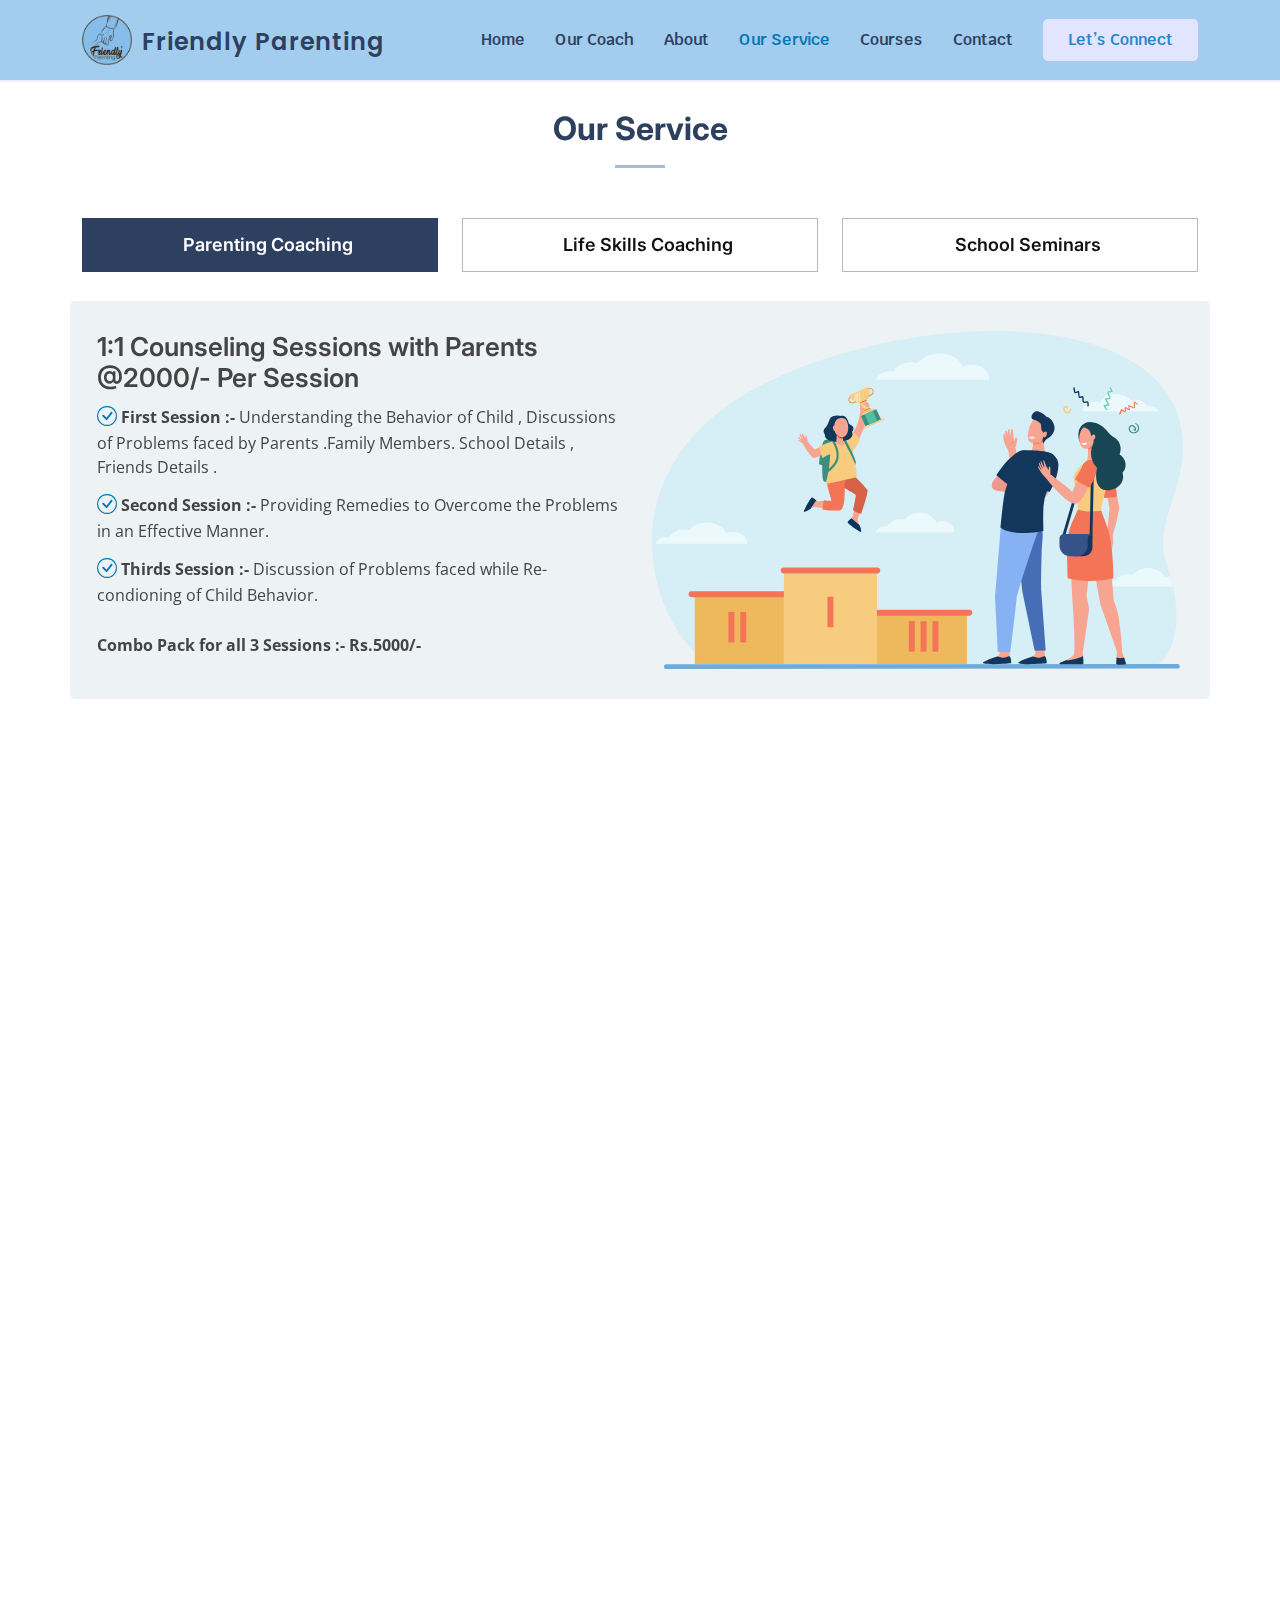
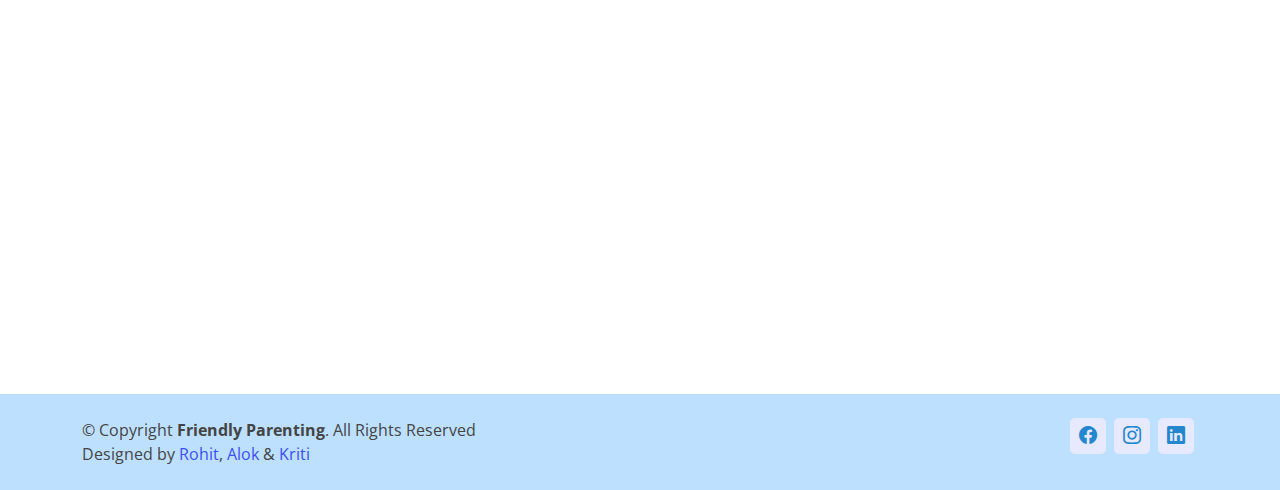
<file: service.html>
<!DOCTYPE html>
<html lang="en">
  <head>
    
    <meta charset="UTF-8" />
    <meta http-equiv="X-UA-Compatible" content="IE=edge" />
    <meta name="viewport" content="width=device-width, initial-scale=1.0" />
    <meta name="title" content=" FRIENDLY PARENTING">
    <meta name="description" content="FRIENDLY PARENTING is a team of professionals which serves humanity in the field of Parental Coaching, Also improving parenting skills">
    <meta name="keywords" content="Friendly Parenting, Friendly Parenting By Ginni Vohra, Parenting Coaching, Life Skills Coaching, WCSC">
    <meta name="robots" content="index, follow">
    <meta http-equiv="Content-Type" content="text/html; charset=utf-8">
    <meta name="language" content="English">
    <meta name="revisit-after" content="3 days">
    <meta name="author" content="Ginni Vohra">
    <title>Friendly Parenting</title>
    <!------Favicon------>
    <link href="/Images/logo/favicon.ico" rel="icon" />

    <!-- Google Fonts -->
    <link
      href="https://fonts.googleapis.com/css?family=Open+Sans:300,300i,400,400i,600,600i,700,700i|Krub:300,300i,400,400i,500,500i,600,600i,700,700i|Poppins:300,300i,400,400i,500,500i,600,600i,700,700i"
      rel="stylesheet"
    />
    <link rel="stylesheet" href="https://cdnjs.cloudflare.com/ajax/libs/font-awesome/6.5.1/css/all.min.css" integrity="sha512-DTOQO9RWCH3ppGqcWaEA1BIZOC6xxalwEsw9c2QQeAIftl+Vegovlnee1c9QX4TctnWMn13TZye+giMm8e2LwA==" crossorigin="anonymous" referrerpolicy="no-referrer" />
    <!-- Vendor CSS Files -->
    <link href="assets/vendor/aos/aos.css" rel="stylesheet" />
    <link
      href="assets/vendor/bootstrap/css/bootstrap.min.css"
      rel="stylesheet"
    />
    <link
      href="assets/vendor/bootstrap-icons/bootstrap-icons.css"
      rel="stylesheet"
    />
    <link href="assets/vendor/boxicons/css/boxicons.min.css" rel="stylesheet" />
    <link
      href="assets/vendor/glightbox/css/glightbox.min.css"
      rel="stylesheet"
    />
    <link href="assets/vendor/swiper/swiper-bundle.min.css" rel="stylesheet" />

    <!-- Template Main CSS File -->
    <link href="assets/css/style.css" rel="stylesheet" />
  </head>
  <body>
    <!-- ======= Header ======= -->
    <header id="header" class="fixed-top">
      <div class="container d-flex align-items-center justify-content-between">
        <div class="logo-container">
          <!-- image logo -->
          <a href="index.html" class="logo"
            ><img
              src="assets/img/logo/android-chrome-512x512.png"
              alt="Friendly-Parenting logo"
              class="img-fluid"
          /></a>
          <h1 class="logo logo-name">
            <a>Friendly Parenting</a>
          </h1>
        </div>

        <nav id="navbar" class="navbar">
          <ul>
            <li>
              <a class="nav-link scrollto" href="index.html#hero">Home</a>
            </li>
            <li>
              <a class="nav-link scrollto" href="index.html#our-coach"
                >Our Coach</a
              >
            </li>
            <li>
              <a class="nav-link scrollto" href="index.html#about">About</a>
            </li>
            <li>
              <a class="nav-link scrollto active" href="#our-service"
                >Our Service</a
              >
            </li>
            <li><a class="nav-link scrollto" href="#courses">Courses</a></li>

            <li>
              <a class="nav-link scrollto" href="index.html#contact">Contact</a>
            </li>
                      <li>
            <a class="getstarted scrollto" href="index.html#contact">Let’s Connect</a>
          </li>
          </ul>
          <i class="bi bi-list mobile-nav-toggle"></i>
        </nav>
      </div>
    </header>
    <!-- End Header -->

    <!--   Our service section -->
    <!-- ======= Tabs Section ======= -->
    <section id="our-service" class="our-service">
      <div class="container" data-aos="fade-up">
        <div class="section-title">
          <h2>Our Service</h2>
        </div>
        <ul class="nav nav-tabs row d-flex">
          <li class="nav-item col-4">
            <a
              class="nav-link active show"
              data-bs-toggle="tab"
              data-bs-target="#tab-1"
            >
              <i class="fa-solid fa-children"></i>
              <h4 class="d-none d-lg-block">Parenting Coaching</h4>
            </a>
          </li>
          <li class="nav-item col-4">
            <a class="nav-link" data-bs-toggle="tab" data-bs-target="#tab-2">
              <i class="fa-solid fa-book-open-reader"></i>
              <h4 class="d-none d-lg-block">Life Skills Coaching</h4>
            </a>
          </li>
          <li class="nav-item col-4">
            <a class="nav-link" data-bs-toggle="tab" data-bs-target="#tab-3">
              <i class="fa-solid fa-school"></i>
              <h4 class="d-none d-lg-block">School Seminars</h4>
            </a>
          </li>
        </ul>

        <div class="tab-content">
          <div class="tab-pane active show" id="tab-1">
            <div class="row section-bg">
              <div
                class="col-lg-6 order-2 order-lg-1 mt-3 mt-lg-0"
                data-aos="fade-up"
                data-aos-delay="100"
              >
                <h3>
                  1:1 Counseling Sessions with Parents @2000/- Per Session
                </h3>

                <ul>
                  <li>
                    <i class="bi bi-check-circle"></i
                    ><strong>First Session :- </strong>Understanding the
                    Behavior of Child , Discussions of Problems faced by Parents
                    .Family Members. School Details , Friends Details .
                  </li>
                  <li>
                    <i class="bi bi-check-circle"></i
                    ><strong>Second Session :- </strong>Providing Remedies to
                    Overcome the Problems in an Effective Manner.
                  </li>
                  <li>
                    <i class="bi bi-check-circle"></i
                    ><strong>Thirds Session :- </strong>Discussion of Problems
                    faced while Re-condioning of Child Behavior.
                  </li>
                </ul>
                <p>
                  <strong> Combo Pack for all 3 Sessions :- Rs.5000/- </strong>
                </p>
              </div>
              <div
                class="col-lg-6 order-1 order-lg-2 text-center"
                data-aos="fade-up"
                data-aos-delay="200"
              >
                <img
                  src="assets/img/Vector-img/slider-img2.svg"
                  alt="friendlyparenting"
                  class="img-fluid"
                  loading="lazy"
                />
              </div>
            </div>
          </div>

          <div class="tab-pane" id="tab-2">
            <div class="row section-bg">
              <div class="row section-bg">
                <div
                  class="col-lg-6 order-2 order-lg-1 mt-3 mt-lg-0"
                  data-aos="fade-up"
                >
                <h3>INTRODUCTION TO LIFE SKILLS
                </h3>
                <p>
                  According to the UNICEF (United Nations International Children’s Fund) & WHO (World Health Organization) life skills are defined as "abilities for adaptive and positive behavior that enable individuals to effectively navigate & deal with the demands and challenges of everyday life."
                </p>
                <p>They encompass various personal, social, and interpersonal skills that are essential for personal growth, well-being, and success in different areas of life.</p>
                <p>Life Skills are directed towards empowering you with Intellectual, Emotional & Social tools needed to achieve success in life on a </p>
                <ul>
                  <li>
                    <i class="bi bi-check"></i> Personal level
                  </li>
                  <li>
                    <i class="bi bi-check"></i> Interpersonal level

                  </li>
                  <li>
                    <i class="bi bi-check"></i> Within the society and work places
                  </li>
                </ul>
                <p>
                  The same way your academic & technical skills makes you job ready; life skills will make you life ready where you will learn how to lead a healthy, productive, and fulfilling life as well as get the best out of your life by using your True Potential 
                </p>
                </div>
                <div class="col-lg-6 order-1 order-lg-2 text-center">
                  <img
                    src="https://img.freepik.com/free-vector/time-management-concept-landing-page_52683-22151.jpg?w=1060&t=st=1704789753~exp=1704790353~hmac=e2ad8ac2ebf018a06553be7b0dc049fbd2eee97d8f1075f227d4ff714b3b5486"
                    alt="Friendly-Parenting"
                    class="img-fluid school-first-img"
                    data-aos="fade-left"
                    loading="lazy"
                  />
                </div>
                
              </div>
            </div>
             <div class="row section-bg">
              <div class="col-md-5" data-aos="fade-right" data-aos-delay="100">
                <img
                  src="https://img.freepik.com/free-vector/multitasking-concept-illustration-character_23-2148403717.jpg?t=st=1704793337~exp=1704793937~hmac=b2d0aa74fceed70b7efe7e375220ff9fe6302b21e558d7392e22948fb4547c41"
                  class="img-fluid margin-top"
                  alt="friendly parenting teacher"
                  data-aos="flip-left"
                  loading="lazy"
                 
                />
              </div>
              <div
                class="col-md-7 pt-4"
                data-aos="fade-left"
                data-aos-delay="100"
              >
              <h3>PROGRAM OVERVIEW</h3>
                <ul>
                  <li>
                    <details onclick="closeOtherDetails(this)">
                      <summary> Self-Management </summary>
                      <p>Life skills help individuals manage themselves effectively. They include skills such as goal setting, time management, organization, self-discipline, and stress & anger management. These skills enable individuals to prioritize tasks, make informed decisions, and handle challenges with resilience.</p>
                    </details>
                  
                  </li>
                  <li>
                    <details onclick="closeOtherDetails(this)">
                    <summary> Communication and Interpersonal Skills</summary>
                    <p>Life skills enhance communication abilities, both verbal and non-verbal. They involve active listening, effective speaking, empathy, assertiveness, conflict resolution, and teamwork. These skills are crucial for building and maintaining positive relationships, resolving conflicts, and collaborating with others.</p>
                  </details>
                     
                  </li>
                  <li>
                    <details onclick="closeOtherDetails(this)">
                      <summary>
                         Critical Thinking and Problem-Solving
                      </summary>
                      <p> Life skills foster critical thinking, creativity, and problem-solving abilities. They involve skills such as decision-making, analytical thinking, problem identification, and finding innovative solutions. These skills enable individuals to evaluate situations, think independently, make informed choices, and solve problems effectively</p>
                    </details>
                    
                  </li>

                  <li>
                    <details onclick="closeOtherDetails(this)">
                    <summary> Emotional Intelligence</summary>
                    <p> Life skills include emotional intelligence, which involves understanding and managing one's own emotions and the emotions of others. It encompasses self-awareness, self-regulation, empathy, and social skills. Emotional intelligence helps individuals handle stress, build resilience, develop empathy, and foster positive relationships.</p>
                  </details>
                    
                  </li>
                  <li>
                    <details onclick="closeOtherDetails(this)">
                      <summary> Adaptability and Resilience</summary>
                      <p>Life skills equip individuals with the ability to adapt to change, cope with challenges, and bounce back from setbacks. They involve skills like flexibility, adaptability, perseverance, and optimism. These skills enable individuals to navigate uncertain situations, embrace change, and maintain a positive outlook in the face of adversity.</p>
                    </details>
                     
                  </li>
                  <li>
                    <details onclick="closeOtherDetails(this)">
                      <summary> Personal Growth and Well-being</summary>
                      <p>Learning life skills promotes personal growth, self-confidence, and overall well-being. By developing these skills, individuals gain a sense of empowerment, self-efficacy, and a greater understanding of themselves and others. Life skills contribute to mental and emotional well-being, as well as overall success and fulfillment in life.</p>
                    </details>
                     
                  </li>
                  <li>
                    <p>
                      <i class="bi bi-check"></i>
                      In summary, learning life skills is crucial for personal development, effective communication, problem-solving, adaptability, and well-being.<br>
                      <i class="bi bi-check"></i>
                      These skills empower individuals to navigate life's challenges, build healthy relationships, make informed decisions, and lead fulfilling lives.</p>
                  </li>
                </ul>
              </div>

              <div class="col-md-5 order-1 order-md-2" data-aos="fade-left">
                <img
                  src="assets/img/Vector-img/Soft Skills Training.png"
                  alt="friendlyparenting soft skills"
                  data-aos="flip-right"
                  class="img-fluid margin-top"
                  loading="lazy"
                  width="350"
                />
              </div>
              <div
                class="col-md-7 pt-5 order-2 order-md-1"
                data-aos="fade-right"
              >
              <p style="font-weight: 600;">Why to choose this program?</p>
              <ul class="text-align">
                <h4 data-aos="fade-right">
                  Topics to be Covered in Our Sessions
                </h4>
                <li>
                  <i class="bi bi-check-circle"></i
                  ><b> Self-Awareness</b> (1hr)
                </li>
                <li>
                  <i class="bi bi-check-circle"></i>
                  <b>Setting Smart Goals</b> (2hr)
                </li>
                <li>
                  <i class="bi bi-check-circle"></i>
                  <b>Informed Decision Making & Problem Solving</b> (1Hr)
                </li>
                <li>
                  <i class="bi bi-check-circle"></i>
                  <b>The Art of Effective Communication</b> (2hr)
                </li>
                <li>
                  <i class="bi bi-check-circle"></i>
                  <b>Lifestyle & Stress Management</b> (2hr)
                </li>
                <li>
                  <i class="bi bi-check-circle"></i>
                  <b>Take Charge of your Time</b> (1hr)
                </li>
                <li>
                  <i class="bi bi-check-circle"></i>
                  <b>Effective Anger management </b> (1hr)
                </li>
                <li>
                  <i class="bi bi-check-circle"></i>
                  <b>Foundation of a Healthy Relationship </b> (1hr)
                </li>
                <li>
                  <i class="bi bi-check-circle"></i>
                  <b>Strong Work Ethics </b>(1hr)
                </li>
                <li>
                  <i class="bi bi-check-circle"></i
                  ><b>Successful Teamwork</b> (1hr)
                </li>
              </ul>
              </div>
            </div>
          </div>

          <div class="tab-pane" id="tab-3">
            <div class="row section-bg">
              <div
                class="col-lg-6 order-2 order-lg-1 mt-3 mt-lg-0"
                data-aos="fade-up"
              >
                <h3>
                  Proposal for conducting workshop/seminar on “Developmental
                  Parenting” in your School
                </h3>
                <br />
                <p>
                  <strong
                    >Respected Principal Sir/Madam, Greetings from FRIENDLY
                    PARENTING</strong
                  >
                </p>
                <br />
                <p>
                  We as an Institution would like to propose for a workshop
                  exclusively for the parents to help them become responsible
                  parents, which we feel is greatly required to make our society
                  capable for a better living. Nowadays, it is observed and felt
                  by every parent and teacher that the communication gap between
                  them and their ward/student is widening day by day and the day
                  is not far when this gap could not be bridged if we continue
                  living according to the present scenario.
                </p>
              </div>
              <div class="col-lg-6 order-1 order-lg-2 text-center">
                <img
                  src="assets/img/Vector-img/teaching.png"
                  alt="Friendly-Parenting"
                  class="img-fluid school-first-img"
                  data-aos="fade-left"
                  loading="lazy"
                />
              </div>
              
            </div>
            <div class="row section-bg">
              <div class="col-md-5" data-aos="fade-right" data-aos-delay="100">
                <img
                  src="https://img.freepik.com/free-vector/lecture-hall-with-teacher-multiracial-students_107791-11192.jpg?w=1380&t=st=1677606069~exp=1677606669~hmac=bf9277ca5787f2fea73cbe77294ff0ebe9375969c2fc9f52cb85721c4d03a2bb"
                  class="img-fluid margin-top"
                  alt="friendly parenting teacher"
                  data-aos="flip-left"
                  loading="lazy"
                />
              </div>
              <div
                class="col-md-7 pt-4"
                data-aos="fade-left"
                data-aos-delay="100"
              >
                <p class="fst-italic">
                  The fact is that our society trains people for every type of
                  job - computer programming, law, teaching, medicine,
                  engineering, hair dressing - every vocation, that is, except
                  parenting, the most important of all.
                </p>

                <h5>
                  We conduct workshops and seminars for parents on three
                  different age groups which are as follows:
                </h5>
                <ul class="text-align">
                  <li>
                    <i class="bi bi-check-circle"></i
                    ><strong>Beginner Group :</strong> Parents with 02 years to
                    06 years kids
                  </li>
                  <li>
                    <i class="bi bi-check-circle"></i
                    ><strong>Intermediate Group :</strong> Parents with 07 years
                    to 11 years kids
                  </li>
                  <li>
                    <i class="bi bi-check-circle"></i
                    ><strong>Advance Group :</strong> Parents with 12 years kids
                    onwards
                  </li>
                </ul>
              </div>

              <div class="col-md-5 order-1 order-md-2" data-aos="fade-left">
                <img
                  src="https://img.freepik.com/free-vector/unmarried-parents-abstract-concept-vector-illustration-unmarried-couple-fighting-partners-living-together-single-pregnant-woman-divorce-separation-unwed-mother-abstract-metaphor_335657-1381.jpg?w=740&t=st=1704793804~exp=1704794404~hmac=e82a142574e8a2650b26c96172b98b430def63d3d64bd84d79bfe6a915803e07"
                  alt="friendlyparenting soft skills"
                  data-aos="flip-right"
                  class="img-fluid margin-top"
                  loading="lazy"

                />
              </div>
              <div
                class="col-md-7 pt-5 order-2 order-md-1"
                data-aos="fade-right"
              >
                <h5>Topics for these Groups will be as Follows:</h5>
                <ul class="text-align">
                  <li>
                    <i class="bi bi-check"></i>The science of parenting ( The
                    fundamentals of parenting, How parenting works).
                  </li>

                  <li>
                    <i class="bi bi-check"></i> How to control the tantrums &
                    misbehavior of your child (Wrong behavioral conditioning of
                    the child & How to set appropriate behavioral conditioning
                    of the child)?
                  </li>

                  <li>
                    <i class="bi bi-check"></i> Do's and Don'ts on use of
                    Technology & Gadgets (mobile phones, Video games, TV,
                    Laptops).
                  </li>
                  <li>
                    <i class="bi bi-check"></i> How to make your kid age
                    appropriate independent as well as responsible?
                  </li>
                  <li>
                    <i class="bi bi-check"></i> How to make your child honest (
                    changing his / her habit of lying ) ?
                  </li>
                  <li>
                    <i class="bi bi-check"></i> The importance of positive
                    guidance in your child's life & How can you guide your child
                    positively for his / her holistic development ?
                  </li>
                  <li>
                    <i class="bi bi-check"></i> How to establish discipline,
                    setting rules & learn How disciplining is different from
                    punishment?
                  </li>
                  <li>
                    <i class="bi bi-check"></i> How to understand your child
                    better & have a better emotional connection with him / her.
                  </li>
                  <li>
                    <i class="bi bi-check"></i> How to improve academic
                    performance of you child & How to increase his / her
                    concentration?
                  </li>
                  <li>
                    <i class="bi bi-check"></i> How to raise a child's
                    confidence?
                  </li>
                  <li>
                    <i class="bi bi-check"></i> 8 Parenting mistakes to avoid in
                    parenting.
                  </li>
                  <li>
                    <i class="bi bi-check"></i> How to Grow with the child ?
                  </li>
                  <li>
                    <i class="bi bi-check"></i> 6 Safe Parenting Practices.
                  </li>
                </ul>
              </div>
            </div>
            <p class="fst-italic center" data-aos="fade-up">
              We are sure that with the above mentioned sessions we will be able
              to bring out a better understanding and coordination among the
              parents, teachers and students/wards. We are also sure that each
              and every person present during the session would be fully
              satisfied according to his/her expectations and would yearn to
              become a responsible parent.
            </p>
            <p class="fst-italic center">
              <strong
                >Looking forward for a favorable response from your side</strong
              >
            </p>
          </div>
        </div>
      </div>
    </section>
    
    <!-- End Tabs Section -->

    <!-- ====Our Course Section===== -->
    <!-- ======= toddlers Section start ======= -->
    <section id="courses" class="courses">
      <div class="container" data-aos="fade-up">
        <div class="section-title">
          <h2>Introduction of Parenting Course</h2>
        </div>
        <div class="row gy-4">
          <div class="col-lg-4" data-aos="zoom-in" data-aos-delay="200">
            <div class="courses-item">
              <div class="courses-header toddlers">
                <h3>TODDLERS</h3>
                <h4>3-7<span> / years</span></h4>
              </div>

              <ul class="text-align">
                <li data-aos="fade-up">
                  <i class="bi bi-dot"></i>
                  <span>How to overcome Tantrums in a healthy way</span>
                </li>
                <li data-aos="fade-up">
                  <i class="bi bi-dot"></i>
                  <span>Tech ‘n’<strong> Toddlers</strong> </span>
                </li>
                <li data-aos="fade-up">
                  <i class="bi bi-dot"></i>
                  <span
                    >Making kids Age appropriate Independent & responsible</span
                  >
                </li>
                <li data-aos="fade-up">
                  <i class="bi bi-dot"></i>
                  <span
                    >How to make your child honest (changing his/her habits of
                    lying)
                  </span>
                </li>
                <li data-aos="fade-up">
                  <i class="bi bi-dot"></i>
                  <span>Importance of positive guidance </span>
                </li>
                <li data-aos="fade-up">
                  <i class="bi bi-dot"></i>
                  <span>Discipline without punishment </span>
                </li>
                <li data-aos="fade-up">
                  <i class="bi bi-dot"></i> <span>Bribe V/S Reward</span>
                </li>
                <li data-aos="fade-up">
                  <i class="bi bi-dot"></i> <span>Toys V/S Games </span>
                </li>
                <li data-aos="fade-up">
                  <i class="bi bi-dot"></i> <span>Raise confidence</span>
                </li>
                <li data-aos="fade-up">
                  <i class="bi bi-dot"></i>
                  <span>How to spend quality time with your Child </span>
                </li>
              </ul>

              <div class="text-center mt-auto">
                <a href="index.html#contact" class="buy-btn">Contact us</a>
              </div>
            </div>
          </div>
          <!-- Toddlers Section End -->

          <!-- Midschooler section start -->
          <div class="col-lg-4" data-aos="zoom-in" data-aos-delay="400">
            <div class="courses-item featured">
              <div class="courses-header midschool">
                <h3>MIDSCHOOLER</h3>
                <h4>7-11<span> / years</span></h4>
              </div>

              <ul class="text-align">
                <li data-aos="fade-up">
                  <i class="bi bi-dot"></i> <span>Multiple inteligence </span>
                </li>
                <li data-aos="fade-up">
                  <i class="bi bi-dot"></i>
                  <span>Tech 'n'<strong> Mid schoolers</strong> </span>
                </li>
                <li data-aos="fade-up">
                  <i class="bi bi-dot"></i>
                  <span>Discipline without punishment</span>
                </li>
                <li data-aos="fade-up">
                  <i class="bi bi-dot"></i> <span>Raise confidence</span>
                </li>
                <li data-aos="fade-up">
                  <i class="bi bi-dot"></i>
                  <span>Importance of positive guidance</span>
                </li>
                <li data-aos="fade-up">
                  <i class="bi bi-dot"></i> <span>Focus & Momory</span>
                </li>
                <li data-aos="fade-up">
                  <i class="bi bi-dot"></i>
                  <span
                    >8 parenting mistakes to avoid & 6 safe parenting
                    practices</span
                  >
                </li>
                <li data-aos="fade-up">
                  <i class="bi bi-dot"></i>
                  <span
                    >How to make your child honest ( changing his/her habits of
                    lying)</span
                  >
                </li>
                <li data-aos="fade-up">
                  <i class="bi bi-dot"></i>
                  <span>How to overcome Tantrums in a healthy way</span>
                </li>
                <li data-aos="fade-up">
                  <i class="bi bi-dot"></i> <span>4 Parenting Styles</span>
                </li>
              </ul>

              <div class="text-center mt-auto">
                <a href="index.html#contact" class="buy-btn">Contact us</a>
              </div>
            </div>
          </div>
          <!--Midschool section End -->

          <!-- Teenager Section Start -->
          <div class="col-lg-4" data-aos="zoom-in" data-aos-delay="600">
            <div class="courses-item">
              <div class="courses-header teenager">
                <h3>TEENAGERS</h3>
                <h4>12 <span> Onwards</span></h4>
              </div>

              <ul class="text-align">
                <li data-aos="fade-up">
                  <i class="bi bi-dot"></i>
                  <span>How to overcome Tantrums in a healthy way</span>
                </li>
                <li data-aos="fade-up">
                  <i class="bi bi-dot"></i>
                  <span>Tech ‘n’ <strong>Teenagers</strong></span>
                </li>
                <li data-aos="fade-up">
                  <i class="bi bi-dot"></i>
                  <span>7 Foundations of teenage parenting</span>
                </li>
                <li data-aos="fade-up">
                  <i class="bi bi-dot"></i>
                  <span
                    >How to make your child honest ( changing his/her habits of
                    lying)</span
                  >
                </li>
                <li data-aos="fade-up">
                  <i class="bi bi-dot"></i>
                  <span>Importance of positive guidance</span>
                </li>
                <li data-aos="fade-up">
                  <i class="bi bi-dot"></i>
                  <span>Discipline without punishment</span>
                </li>
                <li data-aos="fade-up">
                  <i class="bi bi-dot"></i> <span>Bribe V/S Reward</span>
                </li>
                <li data-aos="fade-up">
                  <i class="bi bi-dot"></i> <span>Raise confidence</span>
                </li>
                <li data-aos="fade-up">
                  <i class="bi bi-dot"></i>
                  <span>How to speak so that teenager listen to you</span>
                </li>
                <li data-aos="fade-up">
                  <i class="bi bi-dot"></i>
                  <span
                    >8 Parenting mistakes to avoid & 6 safe parenting
                    practices</span
                  >
                </li>
                <li data-aos="fade-up">
                  <i class="bi bi-dot"></i> <span>4 Parenting styles</span>
                </li>
              </ul>

              <div class="text-center mt-auto">
                <a href="index.html#contact" class="buy-btn">Contact us</a>
              </div>
            </div>
          </div>
          <!-- Teenager Section End -->
        </div>
      </div>
    </section>
    <!-- End Our-Course Section -->

    <!-- ====Start Footer Section===== -->
    <footer class="footer" id="footer">
      <div class="container d-md-flex py-4">
        <div class="me-md-auto text-center text-md-start">
          <div class="copyright">
            &copy; Copyright <strong><span>Friendly Parenting</span></strong>. All Rights Reserved
          </div>
          <div class="credits">
            Designed by
            <a href="https://www.linkedin.com/in/rohit-mishra954" target="_blank">Rohit</a>,
            <a href="https://www.linkedin.com/in/alok-tiwari-714230241" target="_blank">Alok</a>
            &
            <a href="https://www.linkedin.com/in/kriti-p-a-737626269" target="_blank">Kriti</a>
          </div>
        </div>
        <div class="social-links text-center text-md-right pt-3 pt-md-0">
          <a href="https://www.facebook.com/people/Friendly-parenting/100075962795986/" class="facebook"
            target="_blank"><i class="bi bi-facebook"></i></a>
          <a href="https://www.instagram.com/friendlyparenting/?igshid=YmMyMTA2M2Y%3D" class="instagram"
            target="_blank"><i class="bi bi-instagram"></i></a>
          <a href="#" class="linkedin" target="_blank"><i class="bi bi-linkedin"></i></a>
        </div>
      </div>
    </footer>
    <!-- -- End Footer Section -- -->
    <!-- Start preloard -->
    <div id="preloader"></div>
    <a
      href="#"
      class="back-to-top d-flex align-items-center justify-content-center"
      ><i class="bi bi-arrow-up-short"></i
    ></a>
    <!-- End preloard -->

    <!-- Vendor JS Files -->

    <script src="assets/vendor/aos/aos.js"></script>
    <script src="assets/vendor/bootstrap/js/bootstrap.bundle.min.js"></script>
    <script src="assets/vendor/glightbox/js/glightbox.min.js"></script>
    <script src="assets/vendor/isotope-layout/isotope.pkgd.min.js"></script>
    <script src="assets/vendor/swiper/swiper-bundle.min.js"></script>

    <!-- Template Main JS File -->
    <script src="assets/js/main.js"></script>
  </body>
</html>
</file>
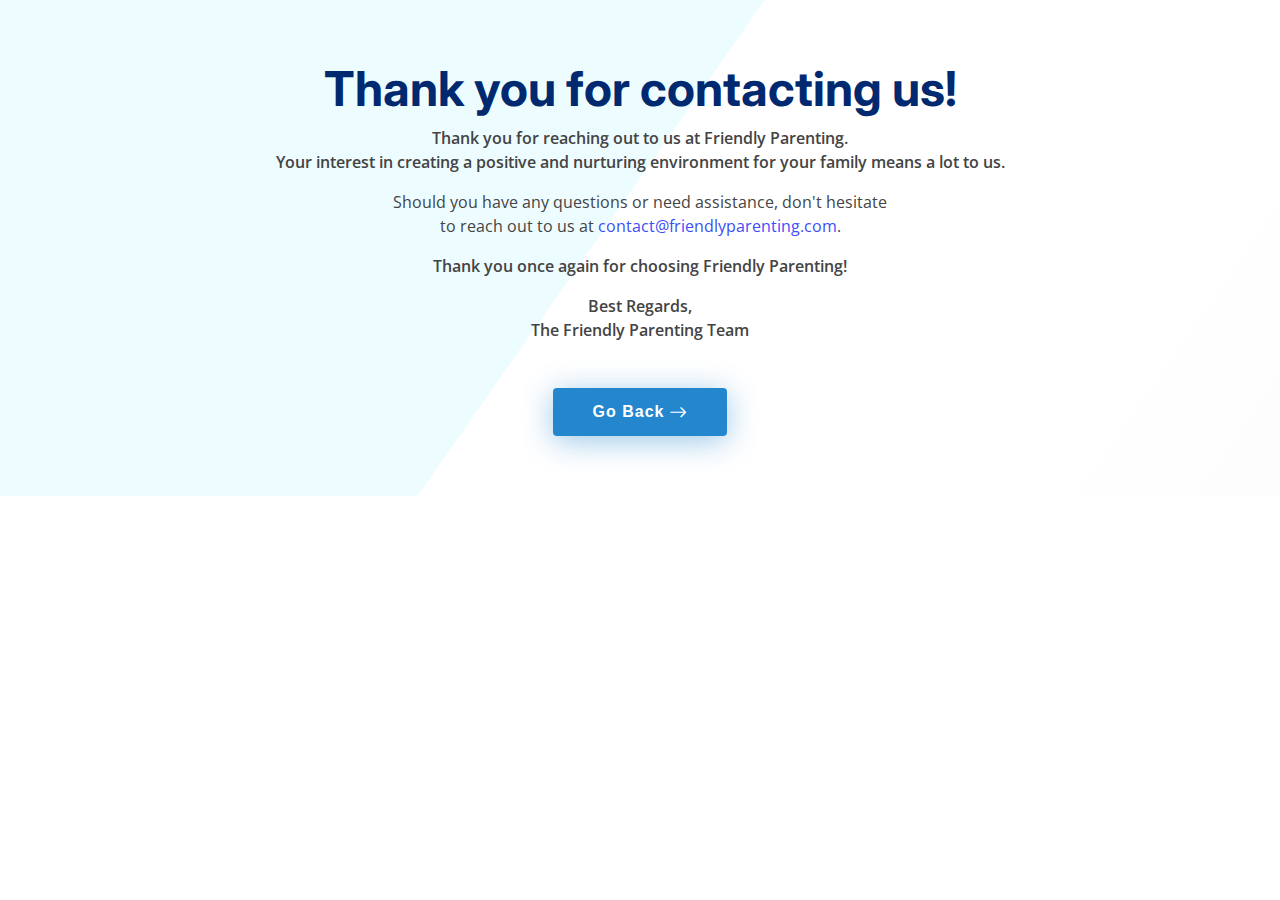
<file: thankpage.html>
<!DOCTYPE html>
<html lang="en">

<head>
  <meta charset="UTF-8" />
  <meta name="viewport" content="width=device-width, initial-scale=1.0" />
  <title>Friendly Parenting</title>
  <!------Favicon------>
  <link href="assets/img/logo/favicon.ico" rel="icon" />
  <!-- Google Fonts -->
  <link
    href="https://fonts.googleapis.com/css?family=Open+Sans:300,300i,400,400i,600,600i,700,700i|Krub:300,300i,400,400i,500,500i,600,600i,700,700i|Poppins:300,300i,400,400i,500,500i,600,600i,700,700i"
    rel="stylesheet" />

  <!-- Vendor CSS Files -->
  <link href="assets/vendor/aos/aos.css" rel="stylesheet" />
  <link href="assets/vendor/bootstrap/css/bootstrap.min.css" rel="stylesheet" />
  <link href="assets/vendor/bootstrap-icons/bootstrap-icons.css" rel="stylesheet" />
  <link href="assets/vendor/boxicons/css/boxicons.min.css" rel="stylesheet" />
  <link href="assets/vendor/glightbox/css/glightbox.min.css" rel="stylesheet" />
  <link href="assets/vendor/swiper/swiper-bundle.min.css" rel="stylesheet" />

  <!-- Template Main CSS File -->
  <link href="assets/css/style.css" rel="stylesheet" />
</head>
<style>

</style>

<body>

  <section class="hero text-center" style="height: auto;">
    <h1 class="header">Thank you for contacting us!</h1>
    <p style="margin-top: 0.5rem; font-weight: 600;">
      Thank you for reaching out to us at Friendly Parenting. <br>Your
      interest in creating a positive and nurturing environment for your
      family means a lot to us.
    </p>

    <p style="margin-top: 0.5rem;">
      Should you have any questions or need assistance, don't hesitate <br>to
      reach out to us at
      <a href="mailto:contact@friendlyparenting.com">contact@friendlyparenting.com</a>.
    </p>
    <p style="margin-top: 0.5rem; font-weight: 600;">Thank you once again for choosing Friendly Parenting!</p>
    <p style="margin-top: 0.5rem; font-weight: 600;">Best Regards,<br />The Friendly Parenting Team</p>
    <div style="display: flex;">
      <div class="text-center text-lg-start" style="margin:auto">
        <a href="https://voltster.github.io/Friendly-Parenting/"
          class="btn-get-started scrollto d-inline-flex align-items-center justify-content-center align-self-center">
          <span>Go Back</span>
          <i class="bi bi-arrow-right"></i>
        </a>
      </div>
    </div>
  </section>
  <!-- Vendor JS Files -->
  <script src="assets/vendor/aos/aos.js"></script>
  <script src="assets/vendor/bootstrap/js/bootstrap.bundle.min.js"></script>
  <script src="assets/vendor/glightbox/js/glightbox.min.js"></script>
  <script src="assets/vendor/isotope-layout/isotope.pkgd.min.js"></script>
  <script src="assets/vendor/swiper/swiper-bundle.min.js"></script>
  <script src="assets/vendor/php-email-form/validate.js"></script>

  <!-- Template Main JS File -->
  <script src="assets/js/main.js"></script>
</body>

</html>
</file>
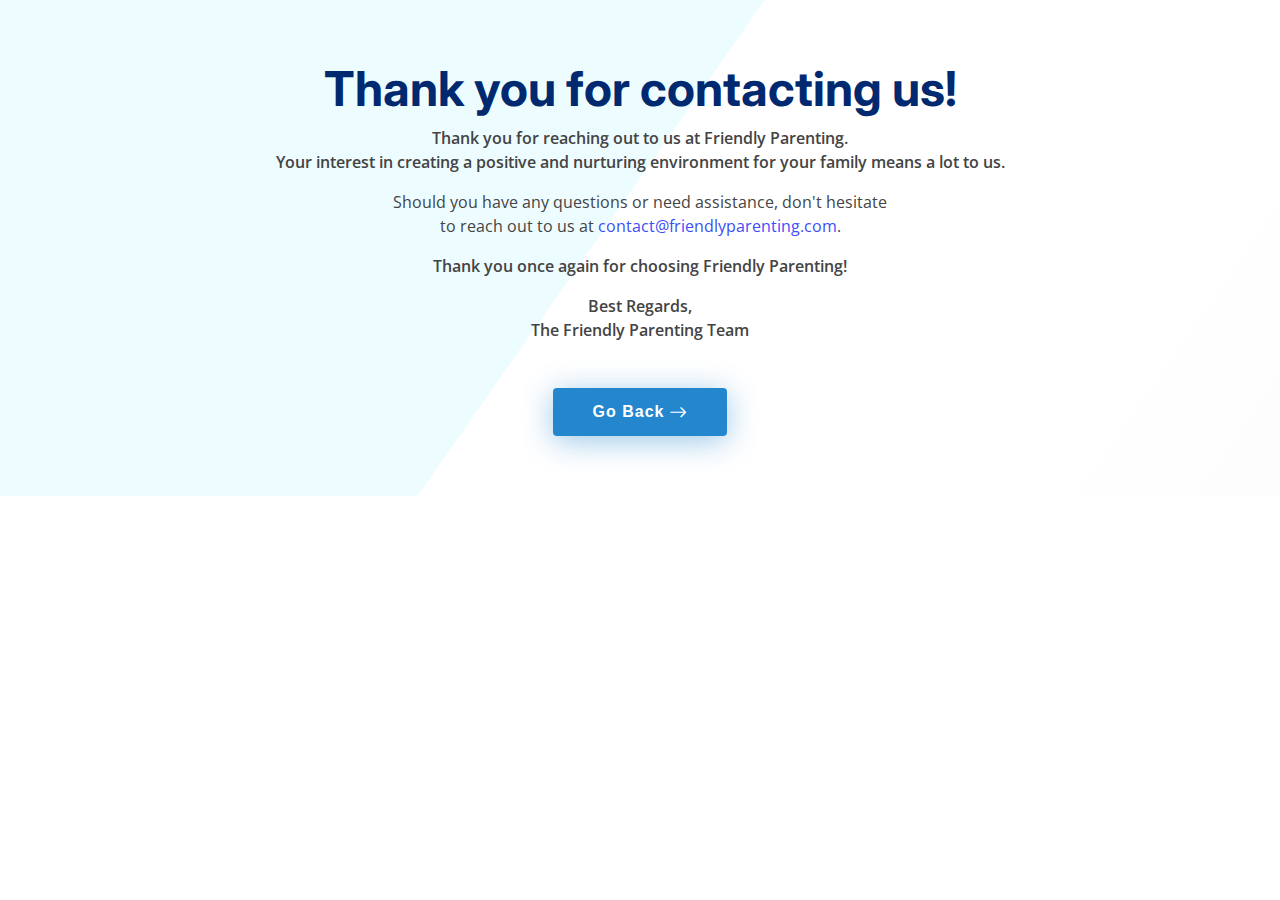
<file: thankyou.html>
<!DOCTYPE html>
<html lang="en">

<head>
  <meta charset="UTF-8" />
  <meta name="viewport" content="width=device-width, initial-scale=1.0" />
  <meta name="title" content=" FRIENDLY PARENTING">
  <meta name="description" content="FRIENDLY PARENTING is a team of professionals which serves humanity in the field of Parental Coaching, Also improving parenting skills">
  <meta name="keywords" content="Friendly Parenting, Friendly Parenting By Ginni Vohra, Parenting Coaching, Life Skills Coaching, WCSC">
  <meta name="robots" content="index, follow">
  <meta http-equiv="Content-Type" content="text/html; charset=utf-8">
  <meta name="language" content="English">
  <meta name="revisit-after" content="3 days">
  <meta name="author" content="Ginni Vohra">
  <title>Friendly Parenting</title>
  <!------Favicon------>
  <link href="assets/img/logo/favicon.ico" rel="icon" />
  <!-- Google Fonts -->
  <link
    href="https://fonts.googleapis.com/css?family=Open+Sans:300,300i,400,400i,600,600i,700,700i|Krub:300,300i,400,400i,500,500i,600,600i,700,700i|Poppins:300,300i,400,400i,500,500i,600,600i,700,700i"
    rel="stylesheet" />

  <!-- Vendor CSS Files -->
  <link href="assets/vendor/aos/aos.css" rel="stylesheet" />
  <link href="assets/vendor/bootstrap/css/bootstrap.min.css" rel="stylesheet" />
  <link href="assets/vendor/bootstrap-icons/bootstrap-icons.css" rel="stylesheet" />

  <!-- Template Main CSS File -->
  <link href="assets/css/style.css" rel="stylesheet" />
</head>
<style>

</style>

<body>

  <section class="hero text-center" style="height: auto;">
    <h1 class="header">Thank you for contacting us!</h1>
    <p style="margin-top: 0.5rem; font-weight: 600;">
      Thank you for reaching out to us at Friendly Parenting. <br>Your
      interest in creating a positive and nurturing environment for your
      family means a lot to us.
    </p>

    <p style="margin-top: 0.5rem;">
      Should you have any questions or need assistance, don't hesitate <br>to
      reach out to us at
      <a href="mailto:contact@friendlyparenting.com">contact@friendlyparenting.com</a>.
    </p>
    <p style="margin-top: 0.5rem; font-weight: 600;">Thank you once again for choosing Friendly Parenting!</p>
    <p style="margin-top: 0.5rem; font-weight: 600;">Best Regards,<br />The Friendly Parenting Team</p>
    <div style="display: flex;">
      <div class="text-center text-lg-start" style="margin:auto">
        <button onclick="history.back()"
          style="border: none;"
          class="btn-get-started scrollto d-inline-flex align-items-center justify-content-center align-self-center">
          <span>Go Back</span>
          <i class="bi bi-arrow-right"></i>
        </button>
      </div>
    </div>
  </section>
  <!-- Vendor JS Files -->
  <script src="assets/vendor/aos/aos.js"></script>
  <script src="assets/vendor/bootstrap/js/bootstrap.bundle.min.js"></script>

  <!-- Template Main JS File -->
  <script src="assets/js/main.js"></script>
</body>

</html>
</file>
<file: assets/css/style.css>
/* -- google font---- -- */
@import url("https://fonts.googleapis.com/css2?family=Inter:wght@100;400;500;600&display=swap");

/* General */

:root {
  --btn-bg: #2487ce;
  --btn-color: #ffffff;
  --hover-btn: #3194db;
}

html {
  font-size: 100%;
  scroll-behavior: smooth;
}

/* width */
::-webkit-scrollbar {
  width: 2px;
  scroll-behavior: smooth;
}

body {
  font-family: "Open Sans", sans-serif;
  color: #444444;
  scroll-behavior: smooth;
}

a {
  color: #3b4ef8;
  text-decoration: none;
}

a:hover {
  color: #6c7afa;
  text-decoration: none;
}

li {
  list-style: none;
}

h1,
h2,
h3,
h4,
h5,
h6 {
  font-family: "Inter", sans-serif;
}

::selection{
  color: #0077b6;
}

.images {
  height: 100%;
  padding: 15px 15px 0;
  background-color: white;
  border-radius: 5px;
}

/* Back to top button */

.back-to-top {
  position: fixed;
  visibility: hidden;
  opacity: 0;
  right: 15px;
  bottom: 15px;
  z-index: 996;
  background: var(--btn-bg);
  width: 40px;
  height: 40px;
  border-radius: 4px;
  transition: all 0.4s;
}

.back-to-top i {
  font-size: 28px;
  color: #fff;
  line-height: 0;
}

.back-to-top:hover {
  background: var(--hover-btn);
  color: #fff;
}

.back-to-top.active {
  visibility: visible;
  opacity: 1;
}

/*  Preloader */

#preloader {
  position: fixed;
  top: 0;
  left: 0;
  right: 0;
  bottom: 0;
  z-index: 9999;
  overflow: hidden;
  background: #fff;
}

#preloader:before {
  content: "";
  position: fixed;
  top: calc(50% - 30px);
  left: calc(50% - 30px);
  border: 6px solid var(--btn-bg);
  border-top-color: #e2e5fe;
  border-radius: 50%;
  width: 60px;
  height: 60px;
  -webkit-animation: animate-preloader 1s linear infinite;
  animation: animate-preloader 1s linear infinite;
}

@-webkit-keyframes animate-preloader {
  0% {
    transform: rotate(0deg);
  }

  100% {
    transform: rotate(360deg);
  }
}

@keyframes animate-preloader {
  0% {
    transform: rotate(0deg);
  }

  100% {
    transform: rotate(360deg);
  }
}


/* # Disable aos animation delay on mobile devices */

@media screen and (max-width: 768px) {
  [data-aos-delay] {
    transition-delay: 0 !important;
  }

  .images {
    align-items: center;
    border-radius: 8px;
    height: 90%;
    width: 100%;
    box-shadow: 2px 3px 10px 1px #b4b4b4d2;
  }

  h3,
  li {
    text-align: center;
  }
}

/*  Sections General */

section {
  padding: 60px 0;
  overflow: hidden;
}

.section-bg {
  background-color: #edf2f4;
  border-radius: 5px;
  padding: 30px 15px;
}

.section-title {
  text-align: center;
  padding-bottom: 30px;
}

.section-title h2 {
  font-size: 2rem;
  font-weight: bold;
  margin-bottom: 20px;
  padding-bottom: 20px;
  position: relative;
  color: #2d405f;
}

.section-title h2::after {
  content: "";
  position: absolute;
  display: block;
  width: 3.125rem;
  height: 3px;
  background: #aabbd7;
  bottom: 0;
  left: calc(50% - 25px);
}

.section-title p {
  margin-bottom: 0;
}

/* Header */
#header {
  background: #a3cdef;
  border-bottom: 2px solid #eceefe;
  transition: all 0.5s;
  z-index: 997;
  padding: 15px 0;
}

.logo-container {
  display: flex;
  cursor: pointer;
}

#header .logo {
  margin: 0;
  padding: 0;
  line-height: 1;
  font-weight: 600;
  letter-spacing: 1px;
  font-family: "Poppins", sans-serif;
}

#header .logo a {
  color: #2d405f;
}

#header .logo-name {
  margin-top: 15px;
  margin-left: 10px;
  font-size: 1.5rem;
}

#header .logo img {
  max-height: 50px;
}

/*--
  # Navigation Menu
  --*/

/*
   Desktop Navigation 
  */
.navbar {
  padding: 0;
}

.navbar ul {
  margin: 0;
  padding: 0;
  display: flex;
  list-style: none;
  align-items: center;
}

.navbar li {
  position: relative;
}

.navbar a,
.navbar a:focus {
  display: flex;
  align-items: center;
  justify-content: space-between;
  padding: 10px 0 10px 30px;
  font-family: "Krub", sans-serif;
  font-size: 1rem;
  font-weight: 600;
  color: #2d405f;
  white-space: nowrap;
  transition: 0.3s;
}

.navbar a i,
.navbar a:focus i {
  font-size: 12px;
  line-height: 0;
  margin-left: 5px;
}

.navbar a:hover,
.navbar .active,
.navbar .active:focus,
.navbar li:hover > a {
  color: #0077b6;
}

.navbar .getstarted,
.navbar .getstarted:focus {
  background: #e2e5fe;
  padding: 9px 25px;
  margin-left: 30px;
  border-radius: 5px;
  font-weight: 600;
  color: #2487ce;
}

.navbar .getstarted:hover,
.navbar .getstarted:focus:hover {
  color: #fff;
  background: #2487ce;
}

.navbar .dropdown ul {
  display: block;
  position: absolute;
  left: 14px;
  top: calc(100% + 30px);
  margin: 0;
  padding: 10px 0;
  z-index: 99;
  opacity: 0;
  visibility: hidden;
  background: #fff;
  box-shadow: 0px 0px 30px rgba(127, 137, 161, 0.25);
  transition: 0.3s;
  border-radius: 4px;
}

.navbar .dropdown ul li {
  min-width: 200px;
}

.navbar .dropdown ul a {
  padding: 10px 20px;
  text-transform: none;
  font-weight: 500;
}

.navbar .dropdown ul a i {
  font-size: 12px;
}

.navbar .dropdown ul a:hover,
.navbar .dropdown ul .active:hover,
.navbar .dropdown ul li:hover > a {
  color: #2487ce;
}

.navbar .dropdown:hover > ul {
  opacity: 1;
  top: 100%;
  visibility: visible;
}

.navbar .dropdown .dropdown ul {
  top: 0;
  left: calc(100% - 30px);
  visibility: hidden;
}

.navbar .dropdown .dropdown:hover > ul {
  opacity: 1;
  top: 0;
  left: 100%;
  visibility: visible;
}

@media (max-width: 1366px) {
  .navbar .dropdown .dropdown ul {
    left: -90%;
  }

  .navbar .dropdown .dropdown:hover > ul {
    left: -100%;
  }
}

/* Mobile Navigation  */
.mobile-nav-toggle {
  color: #2d405f;
  font-size: 28px;
  cursor: pointer;
  display: none;
  line-height: 0;
  transition: 0.5s;
}

.mobile-nav-toggle.bi-x {
  color: #fff;
}

@media (max-width: 991px) {
  #header .logo img {
    max-height: 45px;
  }

  #header .logo-name {
    font-size: 1.2rem;
  }

  .mobile-nav-toggle {
    display: block;
  }

  .navbar ul {
    display: none;
  }
}

.navbar-mobile {
  position: fixed;
  overflow: hidden;
  top: 0;
  right: 0;
  left: 0;
  bottom: 0;
  background: rgba(29, 41, 60, 0.9);
  transition: 0.3s;
  z-index: 999;
}

.navbar-mobile .mobile-nav-toggle {
  position: absolute;
  top: 15px;
  right: 15px;
}

.navbar-mobile ul {
  display: block;
  position: absolute;
  top: 55px;
  right: 15px;
  bottom: 15px;
  left: 15px;
  padding: 10px 0;
  border-radius: 6px;
  background-color: #fff;
  overflow-y: auto;
  transition: 0.3s;
}

.navbar-mobile a,
.navbar-mobile a:focus {
  padding: 10px 20px;
  font-size: 15px;
  color: #2d405f;
}

.navbar-mobile a:hover,
.navbar-mobile .active,
.navbar-mobile li:hover > a {
  color: #2487ce;
}

.navbar-mobile .getstarted,
.navbar-mobile .getstarted:focus {
  margin: 15px;
}

.navbar-mobile .dropdown ul {
  position: static;
  display: none;
  margin: 10px 20px;
  padding: 10px 0;
  z-index: 99;
  opacity: 1;
  visibility: visible;
  background: #fff;
  box-shadow: 0px 0px 30px rgba(127, 137, 161, 0.25);
}

.navbar-mobile .dropdown ul li {
  min-width: 200px;
}

.navbar-mobile .dropdown ul a {
  padding: 10px 20px;
}

.navbar-mobile .dropdown ul a i {
  font-size: 12px;
}

.navbar-mobile .dropdown ul a:hover,
.navbar-mobile .dropdown ul .active:hover,
.navbar-mobile .dropdown ul li:hover > a {
  color: #2487ce;
}

.navbar-mobile .dropdown > .dropdown-active {
  display: block;
}

/* Slider */

#slider {
  overflow: hidden;
  width: 50vw;
  height: 85vh;
  position: absolute;
  top: 5%;
}

#slider figure img {
  width: 20%;
  float: left;
  object-fit: contain;
  padding: 15px 15px 0;
}

#slider figure {
  position: relative;
  width: 500%;
  margin: 0;
  left: 0;
  text-align: left;
  font-size: 0;
  animation: 15s slidy infinite;
}

@keyframes slidy {
  0% {
    left: 0%;
  }

  20% {
    left: 0%;
  }

  25% {
    left: -100%;
  }

  45% {
    left: -100%;
  }

  50% {
    left: -200%;
  }

  70% {
    left: -200%;
  }

  75% {
    left: -300%;
  }

  95% {
    left: -300%;
  }

  100% {
    left: -400%;
  }
}

@media (max-width: 991px) {
  #slider {
    width: 80vw;
    height: auto;
    position: relative;
    left: 0;
  }
}

@media (max-width: 768px) {
  #slider {
    width: 90vw;
    height: auto;
    position: relative;
  }
}

/* Hero Section */
.hero {
  width: 100%;
  height: 100vh;
  background: linear-gradient(
    125deg,
    #ecfcff 0%,
    #ecfcff 40%,
    #ffffff calc(40% + 1px),
    #ffffff 60%,
    #ffffff calc(60% + 1px),
    #ffffff 72%,
    #ffffff calc(72% + 1px),
    #fafafa 100%
  );
  background-size: cover;
}

.hero h1 {
  margin: 0;
  font-size: 48px;
  font-weight: 700;
  color: #012970;
}

.hero h2 {
  color: #444444;
  margin: 15px 0 0 0;
  font-size: 24px;
}

.hero .btn-get-started {
  margin-top: 30px;
  line-height: 0;
  padding: 15px 40px;
  border-radius: 4px;
  transition: 0.5s;
  color: #fff;
  background: var(--btn-bg);
  box-shadow: 0px 5px 30px #2487ce75;
}

.hero .btn-get-started span {
  font-family: "Nunito", sans-serif;
  font-weight: 600;
  font-size: 16px;
  letter-spacing: 1px;
}

.hero .btn-get-started i {
  margin-left: 5px;
  font-size: 18px;
  transition: 0.3s;
}

.hero .btn-get-started:hover i {
  transform: translateX(5px);
}

.hero .hero-img {
  text-align: right;
}

@media (min-width: 1024px) {
  .hero {
    background-attachment: fixed;
  }
}

@media (max-width: 991px) {
  .hero {
    height: auto;
    padding: 120px 0 60px 0;
  }

  .hero .hero-img {
    text-align: center;
    margin-top: 80px;
  }

  /* .hero .hero-img img {
    width: 80%;
  } */
}

@media (max-width: 768px) {
  .hero {
    text-align: center;
  }

  .hero h1 {
    font-size: 32px;
  }

  .hero h2 {
    font-size: 24px;
  }

  .hero .hero-img img {
    width: 100%;
  }
}

/* Home */
#home {
  width: 100%;
  background: white;
  border-bottom: 2px solid white;
  text-align: center;
}

/* #home .container {
  padding-top: 60px;
} */

/* #home h1 {
  margin: 0;
  font-size: 3rem;
  font-weight: 700;
  line-height: 56px;
  width: 60%;
  color: #2d405f;
} */

#home h3 {
  margin: 15px 0 15 0;
  font-size: 1.7rem;
  color: #2d405f;
}

@media (max-width: 992px) {
  #home h1 {
    font-size: 2.25rem;
    line-height: 42px;
    width: 100%;
  }

  #home h2 {
    font-size: 20px;
    line-height: 1.5rem;
  }

  #home .home-img {
    max-width: 90%;
  }
}

@media (max-height: 768px) {
  #home {
    height: auto;
  }

  #home .container {
    padding-top: 1.5rem;
  }

  .content img {
    width: 100%;
  }
}

/* # home-container */

.home-container .content {
  margin-top: 100px;
  text-align: left;
}

.home-container .first-box {
  text-align: left;
}

.home-container .content h3 {
  font-weight: 600;
  font-size: 26px;
}

/* .home-container .content h3,.home-container .content p{
  background:transparent;
} */
.home-container .content ul {
  list-style: none;
  padding: 0;
}

.home-container .content ul li {
  padding-bottom: 10px;
}

.home-container .content ul i {
  font-size: 20px;
  padding-right: 4px;
  color: #0077b6;
}

.home-container .content p:last-child {
  margin-bottom: 0;
}

/* Our Coach */
.our-coach .container {
  margin-top: 1rem;
}

.our-coach .content {
  margin-bottom: 1rem;
}

.certificate img {
  width: 300px;
}

@media (max-width: 768px) {
  .certificate img {
    align-items: center;
  }
}

/* About */
.about .container h3 {
  /* font-weight: 600; */
  font-size: 24px;
  text-align: center;
  margin-bottom: 2rem;
  color: #2d405f;
}

.about .content ul {
  list-style: none;
  padding: 0;
}

.about .content ul li {
  padding-bottom: 10px;
}

.about .content ul i {
  font-size: 20px;
  padding-right: 4px;
  color: #0077b6;
}

@media (max-width: 768px) {
  .about .container h3 {
    margin-bottom: 1rem;
  }
}

.yt-video {
  padding-top: 20px;
}

.yt-video .row {
  overflow: hidden;
}

.yt-video .content-item {
  display: flex;
  justify-content: center;
}

.yt-video .content-item iframe {
  padding: 2px;
  background-color: rgb(255, 255, 255);
}


.yt-video {
  margin-top: 30px;
}

.youtube-video {
  position: relative;
  width: 100%;
  height: 100%;
  overflow: hidden;
  cursor: pointer;
  background-color: #000; 
  margin-bottom: 20px;
  border-radius: 8px;
}

.video-thumbnail {
  position: absolute;
  width: 100%;
  height: 100%;
  object-fit: cover;
  transition: opacity 0.2s ease-in-out;
  
}

.video-thumbnail:hover {
  opacity: 0.3;
}

.play-button {
  position: absolute;
  top: 50%;
  left: 50%;
  transform: translate(-50%, -50%);
  width: 80px;
  height: 80px;
  background: rgba(236, 234, 234, 0.867);
  border-radius: 50%;
  display: flex;
  justify-content: center;
  align-items: center;
  cursor: pointer;
}

.play-button i {
  font-size: 36px;
  color: #f51919;
}

.youtube-video iframe{
  border: 2px solid red;
  width: 100%;
  height: 100%;

}
@media (max-width: 768px) {
  .yt-video .content-item {
    margin: 1rem -0.3rem;
  }

  .our-coach .content {
    margin-bottom: 0rem;
  }
  .youtube-video {
    position: relative;
    width: 100%;
    height: 30vh;
  }

}

.about-img {
  width: 50%;
  padding: 7px;
  padding-bottom: 0;
  box-shadow: 1px 1px 2px 3px #e6e6e6;
}

.about-img-1 {
  float: right;
}

/*--------------------------------------------------------------
# Reviews Section
--------------------------------------------------------------*/
.reviews .container {
  padding-top: 1rem;
}

.reviews .review-wrap {
  padding-left: 10px;
}

.reviews .review-item {
  box-sizing: content-box;
  padding: 30px;
  margin: 30px 10px;
  box-shadow: 0px 0 15px rgba(0, 0, 0, 0.1);
  position: relative;
  background: #fff;
  border-radius: 10px;
}

.reviews .review-item .review-img {
  width: 90px;
  border-radius: 50px;
  margin-right: 15px;
}

.reviews .review-item h3 {
  font-size: 18px;
  font-weight: bold;
  margin: 10px 0 5px 0;
  color: #000;
}

.reviews .review-item h4 {
  font-size: 14px;
  color: #999;
  margin: 0;
}

.reviews .review-item .stars {
  margin: 10px 0;
}

.reviews .review-item .stars i {
  color: #ffc107;
  margin: 0 1px;
}

.reviews .review-item .quote-icon-left,
.reviews .review-item .quote-icon-right {
  color: #009d8b;
  font-size: 26px;
  line-height: 0;
}

.reviews .review-item .quote-icon-left {
  display: inline-block;
  left: -5px;
  position: relative;
}

.reviews .review-item .quote-icon-right {
  display: inline-block;
  right: -5px;
  position: relative;
  top: 10px;
  transform: scale(-1, -1);
}

.reviews .review-item p {
  font-style: italic;
  margin: 15px auto 15px auto;
}

.reviews .swiper-pagination {
  margin-top: 20px;
  position: relative;
}

.reviews .swiper-pagination .swiper-pagination-bullet {
  width: 12px;
  height: 12px;
  background-color: rgba(0, 0, 0, 0.2);
  opacity: 1;
}

.reviews .swiper-pagination .swiper-pagination-bullet-active {
  background-color: var(--btn-bg);
}

@media (max-width: 767px) {
  .reviews .review-wrap {
    padding-left: 0;
  }

  .reviews .review-item {
    padding: 30px;
    margin: 15px;
  }

  .reviews .review-item .review-img {
    position: static;
    left: auto;
  }
}

/* Contact */
.map {
  box-shadow: 0 0 30px rgba(214, 215, 216, 0.6);
  padding: 8px 4px;
  background: #fff;
}

.contact .info-box {
  color: #2d405f;
  text-align: center;
  box-shadow: 0 0 30px rgba(214, 215, 216, 0.6);
  padding: 20px 0 30px 0;
  background: #fff;
}

.contact .info-box i {
  font-size: 32px;
  color: #3b4ef8;
}

.contact .info-box h3 {
  font-size: 20px;
  color: #777777;
  font-weight: 700;
  margin: 12px 0;
}

.contact .info-box p {
  padding: 0;
  line-height: 24px;
  font-size: 14px;
  margin-bottom: 0;
}

.contact .info-box i {
  color: var(--btn-bg);
}

.contact .form {
  box-shadow: 0 0 30px rgba(214, 215, 216, 0.6);
  padding: 43px 30px;
  background: #fff;
}

.contact .form .error-message {
  display: none;
  color: #fff;
  background: #ed3c0d;
  text-align: left;
  padding: 15px;
  font-weight: 600;
}

.contact .form .error-message br + br {
  margin-top: 25px;
}

.contact .form .sent-message {
  display: none;
  color: #fff;
  background: #18d26e;
  text-align: center;
  padding: 15px;
  font-weight: 600;
}

.contact .form .loading {
  display: none;
  background: #fff;
  text-align: center;
  padding: 15px;
}

.contact .form .loading:before {
  content: "";
  display: inline-block;
  border-radius: 50%;
  width: 24px;
  height: 24px;
  margin: 0 10px -6px 0;
  border: 3px solid #18d26e;
  border-top-color: #eee;
  -webkit-animation: animate-loading 1s linear infinite;
  animation: animate-loading 1s linear infinite;
}

.contact .form input,
.contact .form textarea {
  border-radius: 5px;
  box-shadow: none;
  font-size: 14px;
}

.contact .form input:focus,
.contact .form textarea:focus {
  border-color: #8ea5ca;
}

.contact .form input {
  padding: 10px 15px;
}

.contact .form textarea {
  padding: 12px 15px;
}

.contact .form button[type="submit"] {
  background: var(--btn-bg);
  border: 0;
  padding: 10px 24px;
  color: var(--btn-color);
  transition: 0.4s;
  border-radius: 5px;
}

.contact .form button[type="submit"]:hover {
  background: var(--hover-btn);
}

@-webkit-keyframes animate-loading {
  0% {
    transform: rotate(0deg);
  }

  100% {
    transform: rotate(360deg);
  }
}

@keyframes animate-loading {
  0% {
    transform: rotate(0deg);
  }

  100% {
    transform: rotate(360deg);
  }
}

/* Service */
.our-service {
  margin-top: 50px;
}

.our-service .nav-tabs {
  border: 0;
}

.margin-top {
  margin-top: 2rem;
}

.center {
  text-align: center;
}

.our-service .nav-link {
  border: 1px solid #b9b9b9;
  padding: 15px;
  transition: 0.3s;
  color: #111111;
  border-radius: 0;
  display: flex;
  align-items: center;
  justify-content: center;
  cursor: pointer;
}

.our-service .nav-link i {
  padding-right: 15px;
  font-size: 3rem;
}

.our-service .nav-link h4 {
  font-size: 1.125rem;
  font-weight: 600;
  margin: 0;
}

.our-service .nav-link:hover {
  color: #2d405f;
}

.our-service .nav-link.active {
  background: #2d405f;
  color: #fff;
  border-color: #2d405f;
}
details{
  margin-top: 1rem;
  color: #2D405F;
}
details summary { 
  cursor: pointer;
  font-weight: 600;
  font-size: 1.2rem;
}
details p{
  padding: 1rem;
}
details summary > * {
  display: inline;
}
details[open] summary ~ * {
  animation: sweep .5s ease-in-out;
}
@keyframes sweep {
  0%    {opacity: 0; margin-top: -10px}
  100%  {opacity: 1; margin-top: 0px}
}


@media (max-width: 768px) {
  .our-service .nav-link i {
    padding: 0;
    line-height: 1;
    font-size: 36px;
  }
}

@media (max-width: 575px) {
  .our-service .nav-link {
    padding: 15px;
  }

  .our-service .nav-link i {
    font-size: 24px;
  }
}

.our-service .tab-content {
  margin-top: 30px;
}

.our-service .tab-pane h3 {
  font-weight: 600;
  font-size: 26px;
}

.our-service .tab-pane ul {
  list-style: none;
  padding: 0;
}

.our-service .tab-pane ul li {
  padding-bottom: 10px;
  text-align: left;
}

.our-service .tab-pane ul i {
  font-size: 20px;
  padding-right: 4px;
  color: #0077b6;
}

.our-service .tab-pane p:last-child {
  margin-bottom: 0;
}

.more {
  display: none;
}

.life-skill {
  padding: 5px 3rem;
  height: 100%;
}

.school-first-img {
  height: 95%;
}

/* Courses */
.courses {
  background: rgba(#3f52f7, 0.04);
}

.courses .courses-item {
  padding: 60px 40px;
  box-shadow: 0 3px 20px -2px silver;
  background: #f5fbfc;
  height: 100%;
  display: flex;
  flex-direction: column;
  border: 4px solid #bde0fe;
  border-radius: 10px;
  overflow: hidden;
}

.text-align li {
  text-align: left;
}

.courses .courses-header {
  background-size: cover;
  text-align: center;
  padding: 40px;
  margin: -60px -40px 0;
}

.courses .toddlers {
  background: linear-gradient(
      -45deg,
      rgba(231, 231, 231, 0.4),
      rgba(231, 231, 231, 0.852)
    ),
    url("https://source.unsplash.com/540x320/?toddlers") center center;
}

.courses .midschool {
  background: linear-gradient(
      -45deg,
      rgba(231, 231, 231, 0.4),
      rgba(231, 231, 231, 0.852)
    ),
    url("https://source.unsplash.com/JZ51o_-UOY8") center center;
}

.courses .teenager {
  background: linear-gradient(
      -45deg,
      rgba(231, 231, 231, 0.4),
      rgba(231, 231, 231, 0.852)
    ),
    url("https://source.unsplash.com/HN6uXG7GzTE") center center;
}

.courses h3 {
  font-weight: 600;
  margin-bottom: 5px;
  font-size: 36px;
  color: #283f64;
}

.courses h4 {
  font-size: 2rem;
  text-align: center;
  color: #2d405f;
  font-weight: 600;
  font-family: "Open Sans", sans-serif;
  margin-bottom: 0px;
}

.courses h4 span {
  color: #2d405f;
  font-size: 1rem;
}

.courses ul {
  padding: 10px 0 30px 0;
  list-style: none;
  color: gray;
  text-align: left;
  line-height: 20px;
}

.courses ul li {
  padding: 10px 0;
  display: flex;
  align-items: center;
}

.courses ul i {
  color: #2487ce;
  font-size: 36px;
  padding-right: 3px;
  line-height: 0;
}

.courses ul .na i {
  color: rgba(gray, 0.5);
  font-size: 24px;
  padding-left: 4px;
}

.courses ul .na span {
  text-decoration: line-through;
}

.buy-btn {
  display: inline-block;
  padding: 12px 40px;
  border-radius: 6px;
  color: var(--btn-bg);
  font-size: 16px;
  font-weight: 700;
  transition: 0.3s;
  border: 2px solid var(--btn-bg);
}

.buy-btn:hover {
  background: var(--hover-btn);
  color: var(--btn-color);
}

.courses .featured {
  border-color: #2487ce;
}

.courses .featured .buy-btn {
  background: var(--btn-bg);
  color: var(--btn-color);
}

/* Footer */
#footer {
  background: #bde0fe;
  z-index: 2;
}

#footer .social-links a {
  font-size: 18px;
  display: inline-block;
  background: #e7eafe;
  color: var(--btn-bg);
  line-height: 1;
  padding: 8px 0;
  margin-right: 4px;
  border-radius: 5px;
  text-align: center;
  width: 36px;
  height: 36px;
  transition: 0.3s;
}

#footer .social-links a:hover {
  background: var(--hover-btn);
  color: #fff;
  text-decoration: none;
}
</file>
